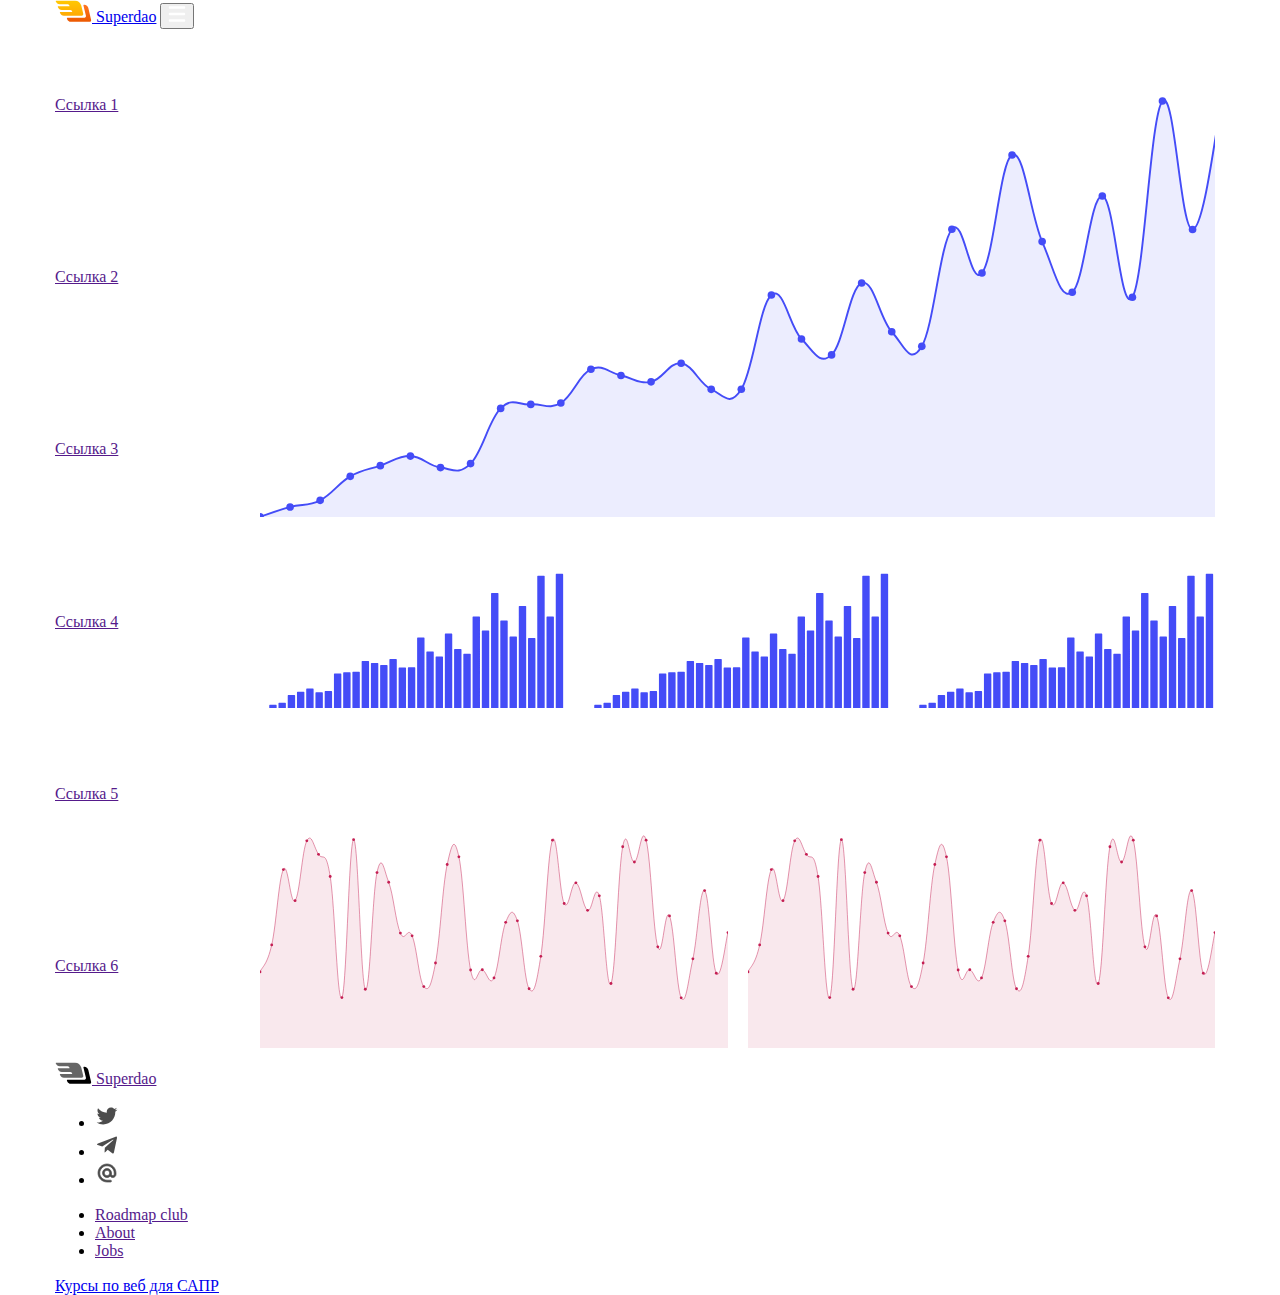
<file: grid.html>
<!DOCTYPE html>
<html lang="en">
<head>
    <meta charset="UTF-8">
    <meta name="viewport" content="width=device-width, initial-scale=1.0">
    <link rel="stylesheet" href="css/normalize.css">
    <link rel="stylesheet" href="css/style_grid.css">
    <title>Document</title>
</head>
<body>
    <header class="wrapper">
        <div class="header_wrapper flex">
            <a href="index.html" class="link_headr"><img src="img\Logo.svg" alt="" class="pop"> Superdao</a>
            <button class="button_header"><img src="img/Shape.svg" alt=""></button>
        </div>
    </header>
    <main>
        <div class="wrapper main_window">
            <div class="dashboard">
                <a href="" class="link_dashboard"> Ссылка 1</a>
                <a href="" class="link_dashboard"> Ссылка 2</a>
                <a href="" class="link_dashboard"> Ссылка 3</a>
                <a href="" class="link_dashboard"> Ссылка 4</a>
                <a href="" class="link_dashboard"> Ссылка 5</a>
                <a href="" class="link_dashboard"> Ссылка 6</a>
            </div>
            <div class="mainboard">
                <div class="schedule_big">
                    <img src="css_grid/magicpattern-svg-chart-1699469523701.svg" alt="">
                
                </div>
                <div class="schedule_small_1">
                    <img src="css_grid/magicpattern-svg-chart-1699470132414.svg" alt="">
                </div>
                <div class="schedule_small_2">
                    <img src="css_grid/magicpattern-svg-chart-1699470132414.svg" alt="">
                </div>
                <div class="schedule_small_3">
                    <img src="css_grid/magicpattern-svg-chart-1699470132414.svg" alt="">
                </div>
                <div class="schedule_medium_1">
                    <img src="css_grid/magicpattern-svg-chart-1699470170618.svg" alt="">
                </div>
                <div class="schedule_medium_2">
                    <img src="css_grid/magicpattern-svg-chart-1699470170618.svg" alt="">
                </div>
            </div>
        </div>
    </main>
    <footer class="wrapper">
        <div class="footer_wrapper">
            <div class="footer_top">
                <a class="footer_top_link" href=""><img class="footer-top-logo" src="img/Logo_black.svg" alt=""> Superdao</a>
                <ul class="footer_top_list">
                    <li class="footer-top-list-item"><a class="footer-top-list-item-link" href=""><img class="footer-top-item-link-icon" src="img/Icon_twitter.svg" alt=""></a></li>
                    <li class="footer-top-list-item"><a class="footer-top-list-item-link" href=""><img class="footer-top-item-link-icon" src="img/Icon_telegram.svg" alt=""></a></li>
                    <li class="footer-top-list-item"><a class="footer-top-list-item-link" href=""><img class="footer-top-item-link-icon" src="img/Icon_email.svg" alt=""></a></li>
                </ul>
            </div>
            <ul class="footer_bottom">
                <li class="footer_bottom_item"><a class="footer-bottom-link a" href="">Roadmap club</a></li>
                <li class="footer_bottom_item"><a class="footer-bottom-link a" href="">About</a></li>
                <li class="footer_bottom_item"><a class="footer-bottom-link a" href="">Jobs</a></li>
            </ul>
        </div>
    
        <a href="https://rad-capybara-bd0e52.netlify.app/">Курсы по веб для САПР</a>
    </footer>
</body>
</html>
</file>
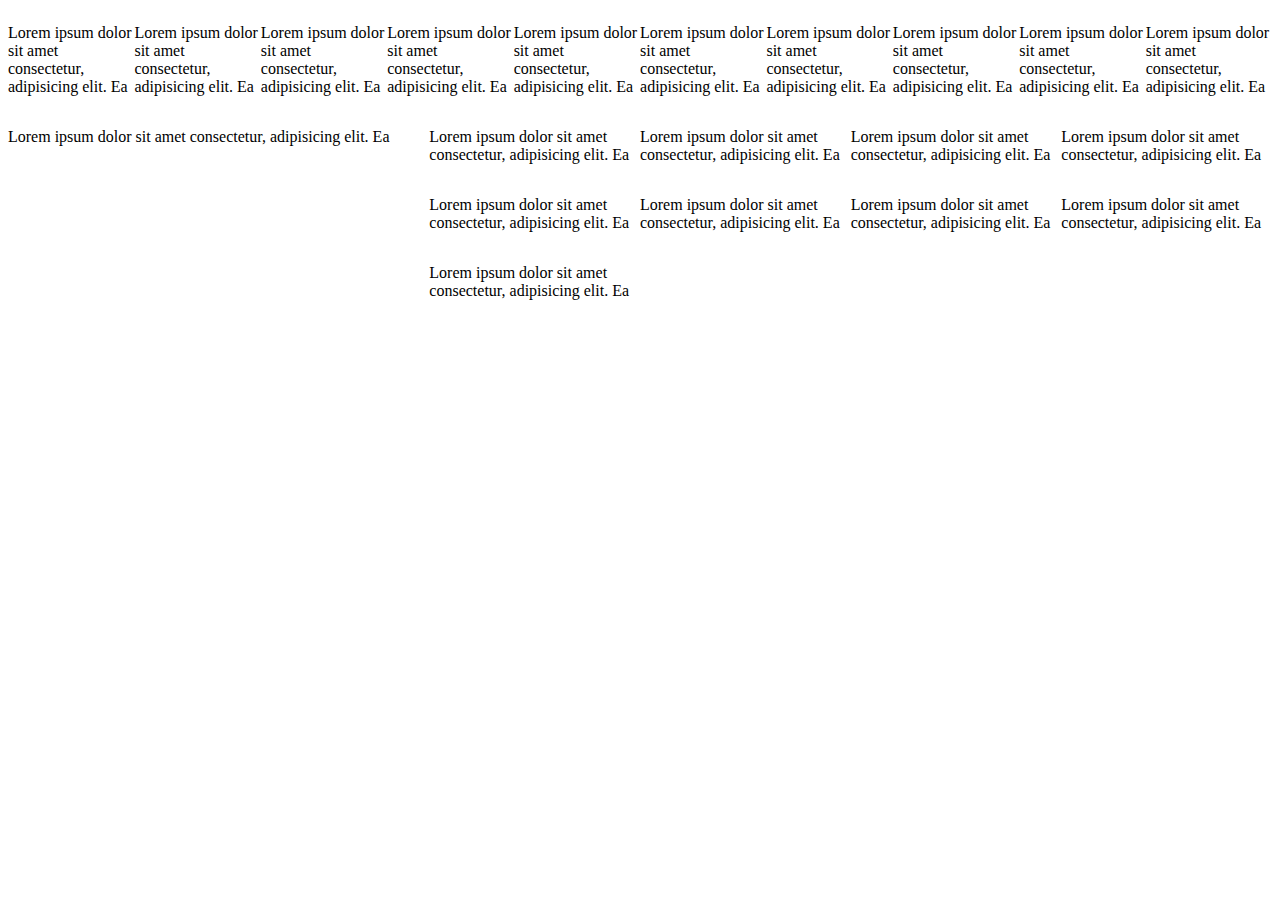
<file: lol.html>
<!DOCTYPE html>
<html lang="en">
<head>
    <meta charset="UTF-8">
    <meta name="viewport" content="width=device-width, initial-scale=1.0">
    <title>Document</title>
</head>
<body>
    <div style="display: flex;">
        <p>Lorem ipsum dolor sit amet consectetur, adipisicing elit. Ea </p>
        <p>Lorem ipsum dolor sit amet consectetur, adipisicing elit. Ea </p>
        <p>Lorem ipsum dolor sit amet consectetur, adipisicing elit. Ea </p>
        <p>Lorem ipsum dolor sit amet consectetur, adipisicing elit. Ea </p>
        <p>Lorem ipsum dolor sit amet consectetur, adipisicing elit. Ea </p>
        <p>Lorem ipsum dolor sit amet consectetur, adipisicing elit. Ea </p>
        <p>Lorem ipsum dolor sit amet consectetur, adipisicing elit. Ea </p>
        <p>Lorem ipsum dolor sit amet consectetur, adipisicing elit. Ea </p>
        <p>Lorem ipsum dolor sit amet consectetur, adipisicing elit. Ea </p>
        <p>Lorem ipsum dolor sit amet consectetur, adipisicing elit. Ea </p>
    </div>
    <div style="display: grid;  grid-template-columns: repeat(6, 1fr); grid-template-rows: repeat(4,1fr);">
        <p style="grid-area: 1 / 1 / 4 / 3;">Lorem ipsum dolor sit amet consectetur, adipisicing elit. Ea </p>
        <p>Lorem ipsum dolor sit amet consectetur, adipisicing elit. Ea </p>
        <p>Lorem ipsum dolor sit amet consectetur, adipisicing elit. Ea </p>
        <p>Lorem ipsum dolor sit amet consectetur, adipisicing elit. Ea </p>
        <p>Lorem ipsum dolor sit amet consectetur, adipisicing elit. Ea </p>
        <p>Lorem ipsum dolor sit amet consectetur, adipisicing elit. Ea </p>
        <p>Lorem ipsum dolor sit amet consectetur, adipisicing elit. Ea </p>
        <p>Lorem ipsum dolor sit amet consectetur, adipisicing elit. Ea </p>
        <p>Lorem ipsum dolor sit amet consectetur, adipisicing elit. Ea </p>
        <p>Lorem ipsum dolor sit amet consectetur, adipisicing elit. Ea </p>
    </div>
</body>
</html>
</file>
<file: css/style_grid.css>
.wrapper {
    max-width: 1170px;
    margin-left: auto;
    margin-right: auto;
    padding-left: 16px;
    padding-right: 16px;
}
.main_window{
  display: grid;
  grid-template-columns: 1fr 5fr  ;
    
}
.dashboard{
  display: flex;
  flex-direction: column;
  justify-content: space-around;
}

.link_dashboard{
  margin-bottom: 20px;
    
}

.mainboard{
  display: grid;
  grid-template-columns: repeat(6, 1fr);
  grid-template-rows: repeat(4,1fr);
}

.schedule_big{
  grid-area: 1 / 1 / 3 / -1;
  padding: 10px;
}

.schedule_small_1{
  grid-area: 3 / 1 / 4 / 3;
  padding: 10px;
}

.schedule_small_2{
  grid-area: 3 / 3 / 4 / 5;
  padding: 10px;
}

.schedule_small_3{
  grid-area: 3 / 5 / 4 / 7;
  padding: 10px;
}

.schedule_medium_1{
  grid-area: 4 / 1 / 4 / 4;
  padding: 10px;
}

.schedule_medium_2{
  grid-area: 4 / 4 / 4 / 7;
  padding: 10px;
}
</file>
